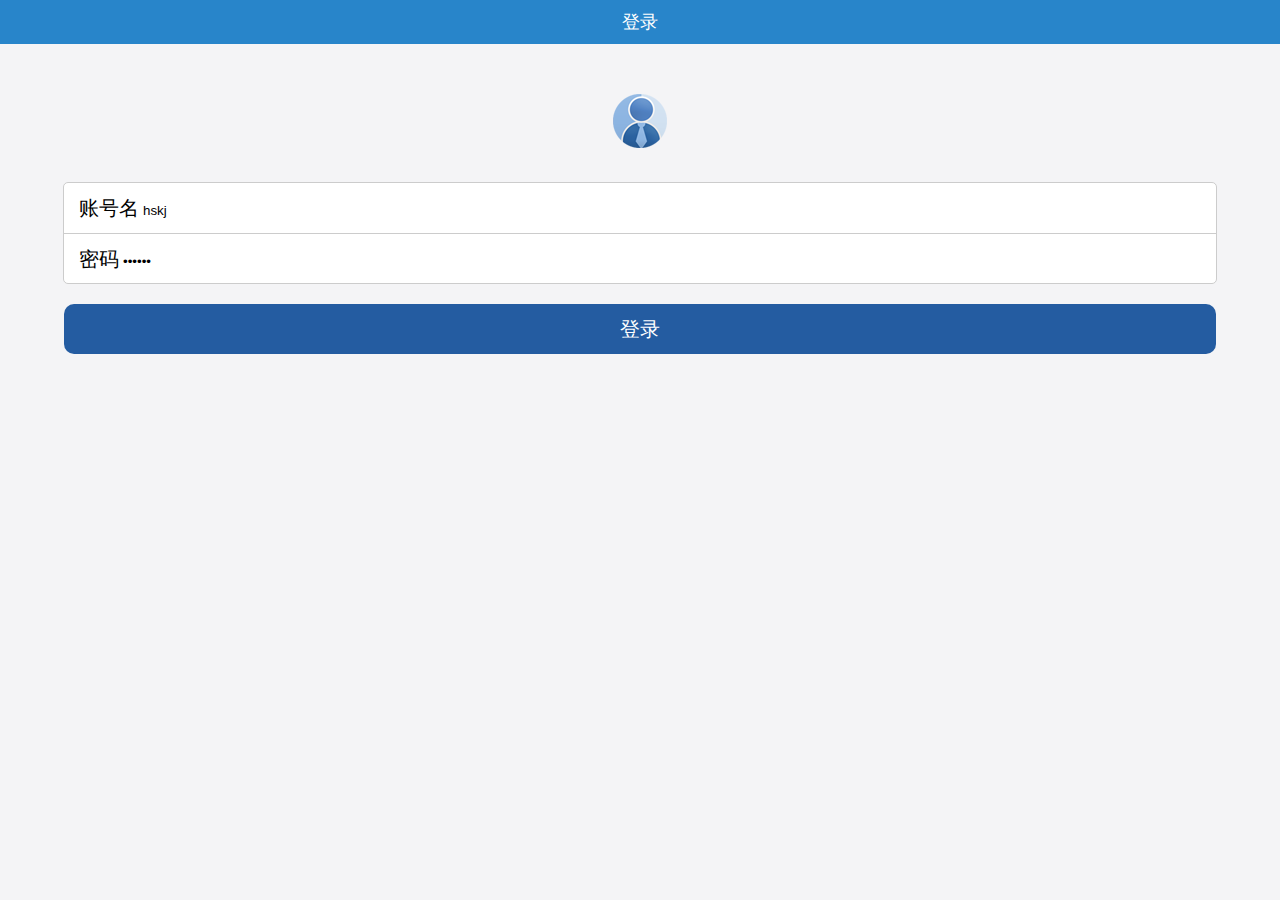
<file: index.html>
<!DOCTYPE html>
<html lang="en">
<head>
    <meta charset="UTF-8" name="viewport" content="width=device-width,initial-scale=1,user-scalable=no">
    <!--用来显示网头部的文字信息的标签-->
    <title>李志强</title>
    <!--link标签用来链接外部资源的标签-->
    <link rel="short icon" href="Resource/icon.png">

    <link rel="stylesheet" href="ExternalStyle.css">

    <script type="text/javascript" src="CommonMethod.js"></script>

    <style>
        .L_second_div{
            text-align: center;
        }
        .L_head_img{
            margin-top: 50px;
        }

        .L_form_div{
            width: 90%;
            background: white;
            margin: 0 auto;
            border: 1px solid #cccccc;
            border-radius: 5px;
            height: 100px;
            margin-top: 30px;
        }

        .L_form_div div span{

            font-size: 20px;
            padding-left: 15px;
            line-height: 50px;
        }

        .L_account_div{
            height: 50px;
            border-bottom: 1px solid #cccccc;
        }

        input{
            outline: medium;
            background-color: transparent;
            border: 0;
        }

        .L_login_btn_div{
            height: 50px;
            background: rgb(36,92,161);
            width: 90%;
            border-radius: 10px;
            margin: 20px auto;
            text-align: center;
        }

        .L_login_btn_div input{
            line-height: 50px;
            font-size: 20px;
            color: white;
        }

    </style>
</head>
<body>
<header class="DS_header">
    <!--用来显示少量的文字信息-->
    <span>登录</span>
</header>
<!--第二部分-->

<div class="L_second_div">
    <img class="L_head_img" src="Resource/head.png">

</div>

<!--第三部分-->
<form action="">
    <div class="L_form_div">
        <div class="L_account_div">
            <span>账号名</span>
            <input type="text" name="account" id="L_account" value="hskj"><br>
        </div>
        <div>
            <span>密码</span>
            <input type="password" name="password" id="L_pwd" value="123456"><br>
        </div>
    </div>


<div class="L_login_btn_div">
    <input type="button" value="登录" id="L_btn">

</div>

</form>

<script>
    var btn = document.querySelector("#L_btn");
    btn.onclick=function () {

        var useName=encodeURIComponent(document.querySelector("#L_account").value);
        var pwd=encodeURIComponent(document.querySelector("#L_pwd").value);

        var par = "username=" + useName + "&pwd="+ pwd;

        var str=requestMethod('post','login',par, function (str){
            if(str == "登录成功"){
                location.href="DropletService.html";
            }else{
                alert(str);
            }
        });




            }






    //     var useName=document.querySelector("#L_account").value;
    //     var pwd=document.querySelector("#L_pwd").value;
    //     if (useName=="hskj"&& pwd=="123456"){
    //         location.href="DropletService.html";
    //     }else {
    //         location.href="http://www.baidu.com";
    //     }
    //
    // }

    // function login() {
    //
    //     alert("")
    //
    // }
    //
    // var login1=function () {
    //     alert("")
    //
    // }

</script>


</body>
</html>
</file>
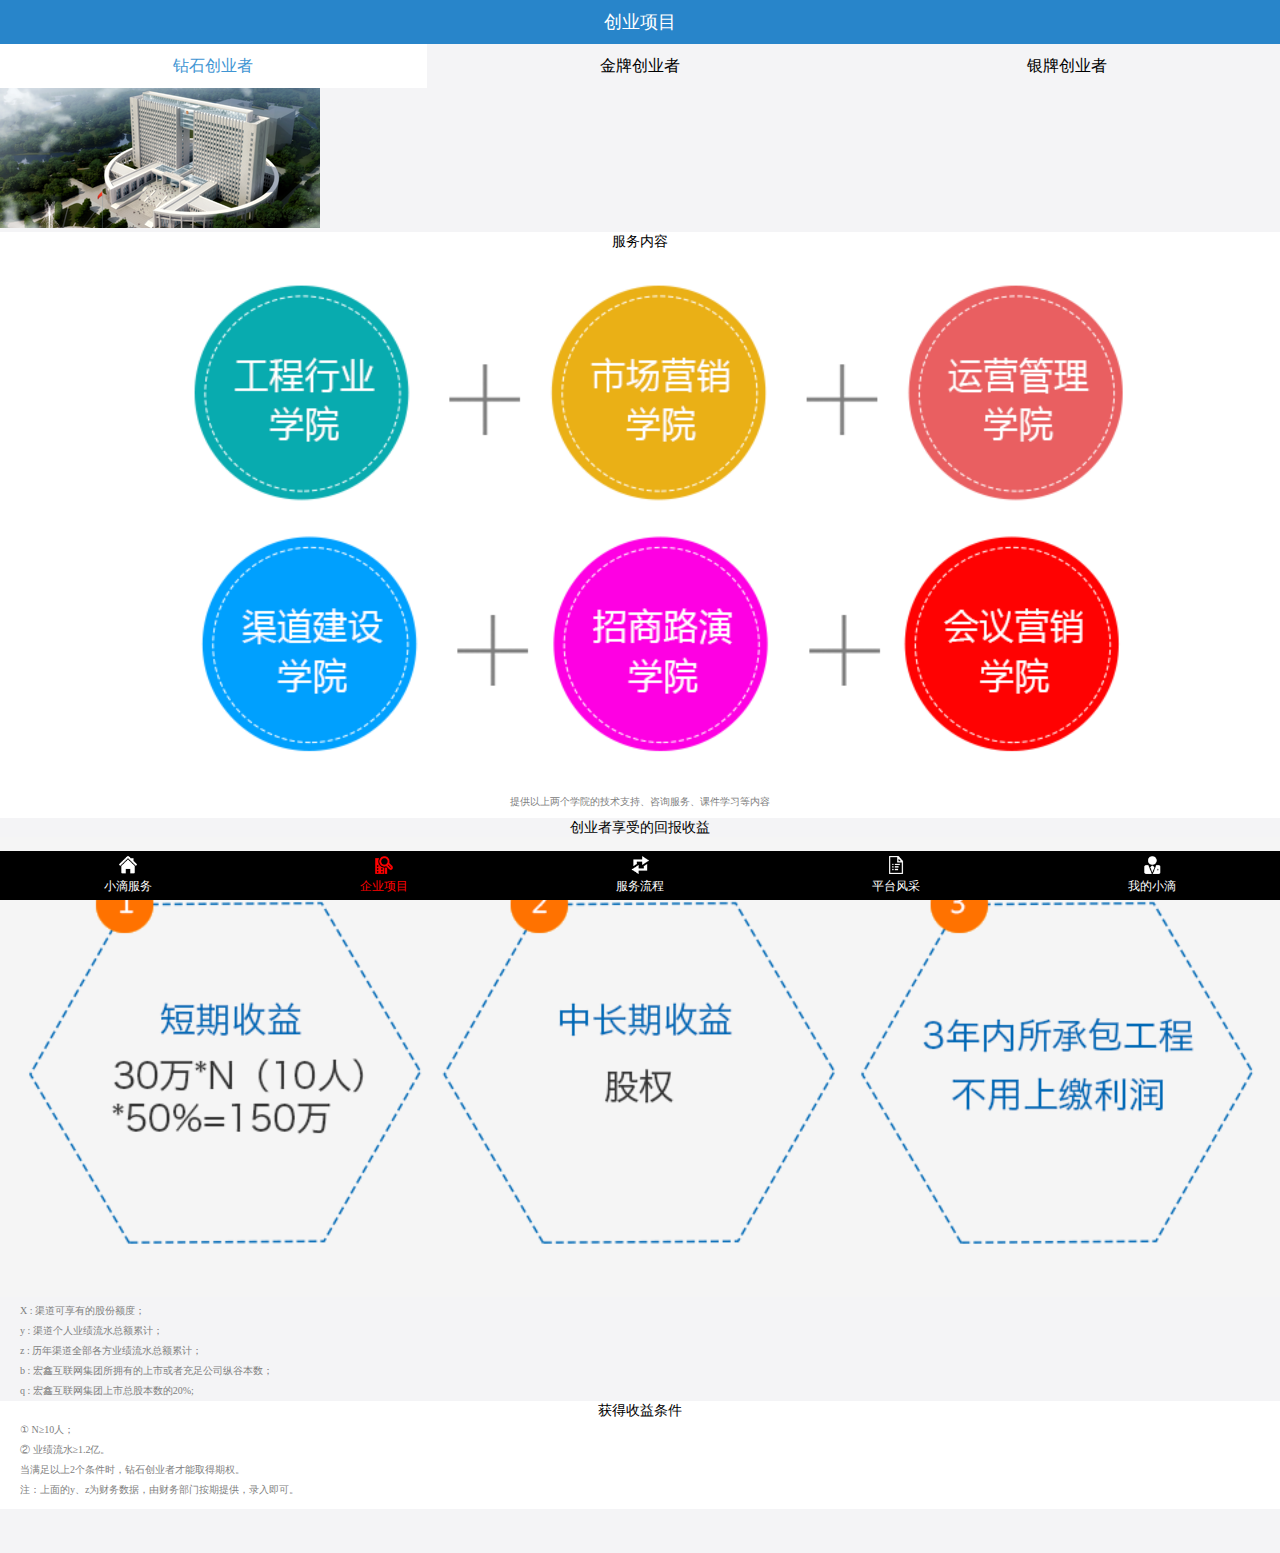
<file: BusinessProject.html>
<!DOCTYPE html>
<html lang="en">
<head>
    <meta charset="UTF-8" name="viewport" content="width=device-width,initial-scale=1,user-scalable=no">
    <!--用来显示网头部的文字信息的标签-->
    <title>李志强</title>
    <!--link标签用来链接外部资源的标签-->
    <link rel="short icon" href="Resource/icon.png">

    <link rel="stylesheet" href="ExternalStyle.css">

    <style>
        .BP_first_section{
            display: table;
            width: 100%;
            background: rgb(244, 244, 246);
            height: 44px;

            left:0;
            top: 44px;
            position: fixed;
        }

        .BP_first_section a{
            display: table-cell;
            width: 33.3%;
            text-decoration: none;

            text-align: center;
            vertical-align: middle;
        }

        .BP_first_section a span{
            color: black;
        }



        .BP_external_div{
            background: white;
            text-align: center;
            padding-bottom: 9px;
        }

        .BP_span{
            font-size: 14px;
        }

        .BP_img{
            width: 100%;
        }

        .BP_first_p{
            font-size: 10px;
            color:gray;
        }

        .BP_external_div_sec {
            text-align: center;
        }

        .BP_inner_div{
            text-align: left;
            padding-left: 20px;
            font-size: 10px;
            color: gray;
            line-height: 2em;
        }

    </style>
</head>
<body>
<header class="DS_header">
    <!--用来显示少量的文字信息-->
    <span>创业项目</span>
</header>

<section class="BP_first_section">
    <a style="background: white" href=""> <span style="color: rgb(63, 149, 211);">钻石创业者</span> </a>
    <a href="BusinessProjectGold.html"> <span>金牌创业者</span> </a>
    <a href="BusinessProjectSliver.html"> <span>银牌创业者</span> </a>
</section>

<section class="common_section">
    <img style="padding-top: 44px" src="Resource/banner2.png" alt="">
</section>

<div class="BP_external_div">
    <span class="BP_span">服务内容</span>
    <img class="BP_img" src="Resource/50w_1.png" alt="">
    <p class="BP_first_p">提供以上两个学院的技术支持、咨询服务、课件学习等内容</p>
</div>

<div class="BP_external_div_sec">
    <span class="BP_span">创业者享受的回报收益</span>
    <img class="BP_img" src="Resource/50w_2.png" alt="">
    <div class="BP_inner_div">
        <p>X : 渠道可享有的股份额度；</p>
        <p>y : 渠道个人业绩流水总额累计；</p>
        <p>z : 历年渠道全部各方业绩流水总额累计；</p>
        <p>b : 宏鑫互联网集团所拥有的上市或者充足公司纵谷本数；</p>
        <p>q : 宏鑫互联网集团上市总股本数的20%;</p>
    </div>
</div>

<div class="BP_external_div">
    <span class="BP_span">获得收益条件</span>
    <div class="BP_inner_div">
        <p>① N≥10人；</p>
        <p>② 业绩流水≥1.2亿。</p>
        <p>当满足以上2个条件时，钻石创业者才能取得期权。</p>
        <p>注：上面的y、z为财务数据，由财务部门按期提供，录入即可。</p>
    </div>
</div>


<!--h5里面新增的语义化标签,它没有特殊的意义,仅是用来增强程序的可读性-->
<footer>
    <a href="DropletService.html"> <img src="Resource/nav10.png" alt=""> <span>小滴服务</span> </a>
    <a href=""> <img src="Resource/nav21.png" alt=""> <span style="color: red">企业项目</span> </a>
    <a href="ServiceProcess.html"> <img src="Resource/nav30.png" alt=""> <span>服务流程</span> </a>
    <a href="Platform.html"> <img src="Resource/nav40.png" alt=""> <span>平台风采</span> </a>
    <a href="MyDropletService.html"> <img src="Resource/nav50.png" alt=""> <span>我的小滴</span> </a>
</footer>


</body>
</html>
</file>
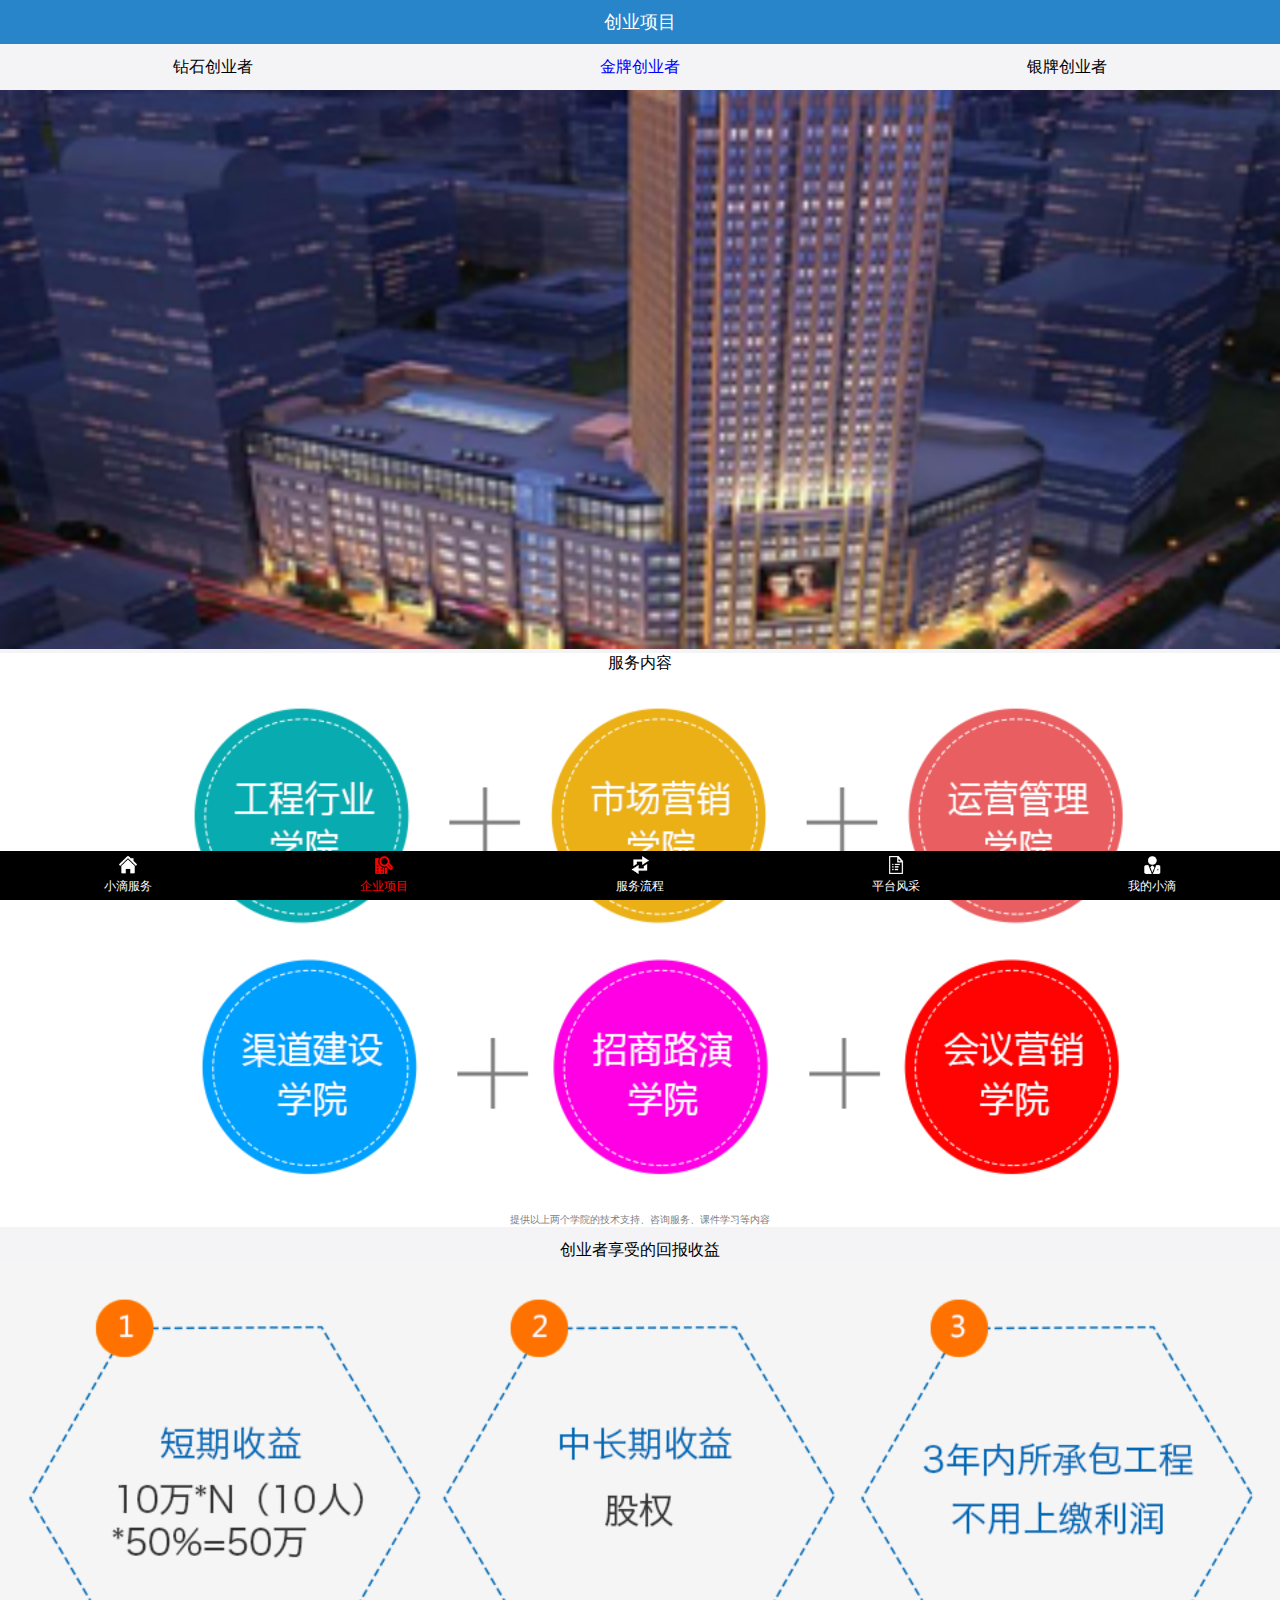
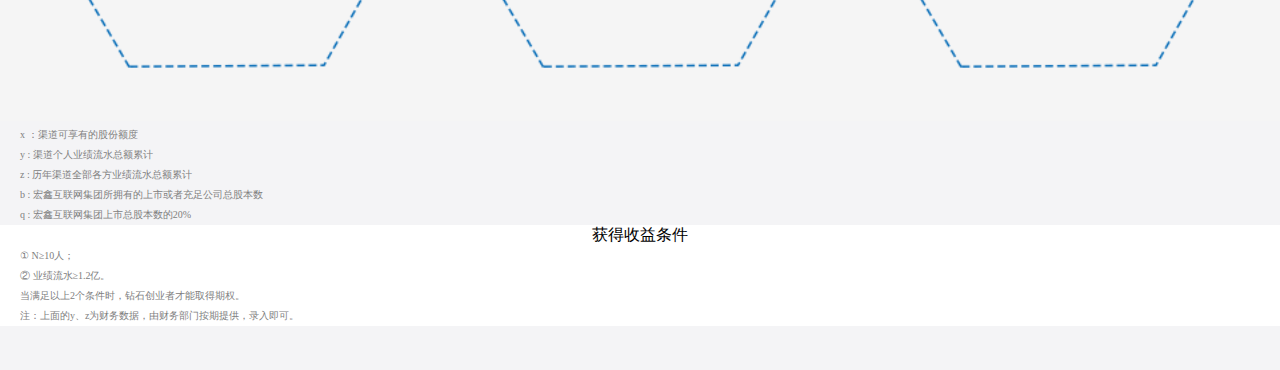
<file: BusinessProjectGold.html>
<!DOCTYPE html>
<html lang="en">
<head>
    <meta charset="UTF-8" name="viewport"
          content="width=device-width, initial-scale=1, user-scalable=no">

    <title>李志强</title>
    <!--加载外部资源用的标签-->
    <!--相对路径、绝对路径-->
    <link rel="short icon" href="Resource/icon.png">

    <!--stylesheet用来加载外部样式表-->
    <link rel="stylesheet" href="ExternalStyle.css">

    <style>
        .BPG_first_section{
            display: table;
            width: 100%;
            background: rgb(244, 244, 246);
            height: 45px;

            left: 0;
            top: 45px;

            position: fixed;
        }

        .BPG_first_section a{
            display: table-cell;
            width: 33.3%;

            text-decoration: none;
            text-align: center;
            vertical-align: middle;

        }
        .BPG_first_section a span{
            color: black;
        }

        .BPG_first_div span{
            background: white;
            display: block;
            text-align: center;
        }
        .BPG_first_div img{
            width: 100%;
        }

        .BPG_second_div{
            margin-top: 18px;
        }
        .BPG_second_div img{
            width: 100%;
        }

        .BPG_inner_div{
            text-align: left;
            padding-left: 20px;
            font-size: 10px;
            color: gray;
            line-height: 2em;
        }

        .BPG_third_div{
            background: white;
            text-align: center;
        }


    </style>
</head>
<body>

<!--第一部分-->
<header class="DS_header">
    <span>创业项目</span>
</header>

<!--第二部分-->
<section class="BPG_first_section">
    <a href="BusinessProject.html"><span>钻石创业者</span></a>
    <a href="BusinessProjectGod.html"><span style="color: blue">金牌创业者</span></a>
    <a href="BusinessProjectSliver.html"><span>银牌创业者</span></a>
</section>

<!--第三部分-->
<section class="BPG_second_section">
    <img style="width: 100%; padding-top: 45px" src="Resource/banner21.png" alt="">
</section>

<div class="BPG_first_div">
    <span>服务内容</span>
    <img src="Resource/30w_1.png" alt="">
    <span style="font-size: 10px; color: gray; margin: -5px;">提供以上两个学院的技术支持、咨询服务、课件学习等内容</span>
</div>

<div  class="BPG_second_div">
    <span style="text-align: center; display: block">创业者享受的回报收益</span>
    <img src="Resource/30w_2.png" alt="">
    <div class="BPG_inner_div">
        <p>x ：渠道可享有的股份额度</p>
        <p>y : 渠道个人业绩流水总额累计</p>
        <p>z : 历年渠道全部各方业绩流水总额累计</p>
        <p>b : 宏鑫互联网集团所拥有的上市或者充足公司总股本数</p>
        <p>q : 宏鑫互联网集团上市总股本数的20%</p>
    </div>
</div>

<div class="BPG_third_div">
    <span>获得收益条件</span>
    <div class="BPG_inner_div">
        <p>① N≥10人；</p>
        <p>② 业绩流水≥1.2亿。</p>
        <p>当满足以上2个条件时，钻石创业者才能取得期权。</p>
        <p>注：上面的y、z为财务数据，由财务部门按期提供，录入即可。</p>
    </div>
</div>


<!--第四部分-->
<footer>
    <a href="DropletService.html">
        <img src="Resource/nav10.png" alt="">
        <span>小滴服务</span>
    </a>
    <a href="BusinessProject.html">
        <img src="Resource/nav21.png" alt="">
        <span style="color: red">企业项目</span>
    </a>
    <a href="ServiceProcess.html">
        <img src="Resource/nav30.png" alt="">
        <span>服务流程</span>
    </a>
    <a href="Platform.html">
        <img src="Resource/nav40.png" alt="">
        <span>平台风采</span>
    </a>
    <a href="MyDroplet.html">
        <img src="Resource/nav50.png" alt="">
        <span>我的小滴</span>
    </a>

</footer>

</body>
</html>
</file>
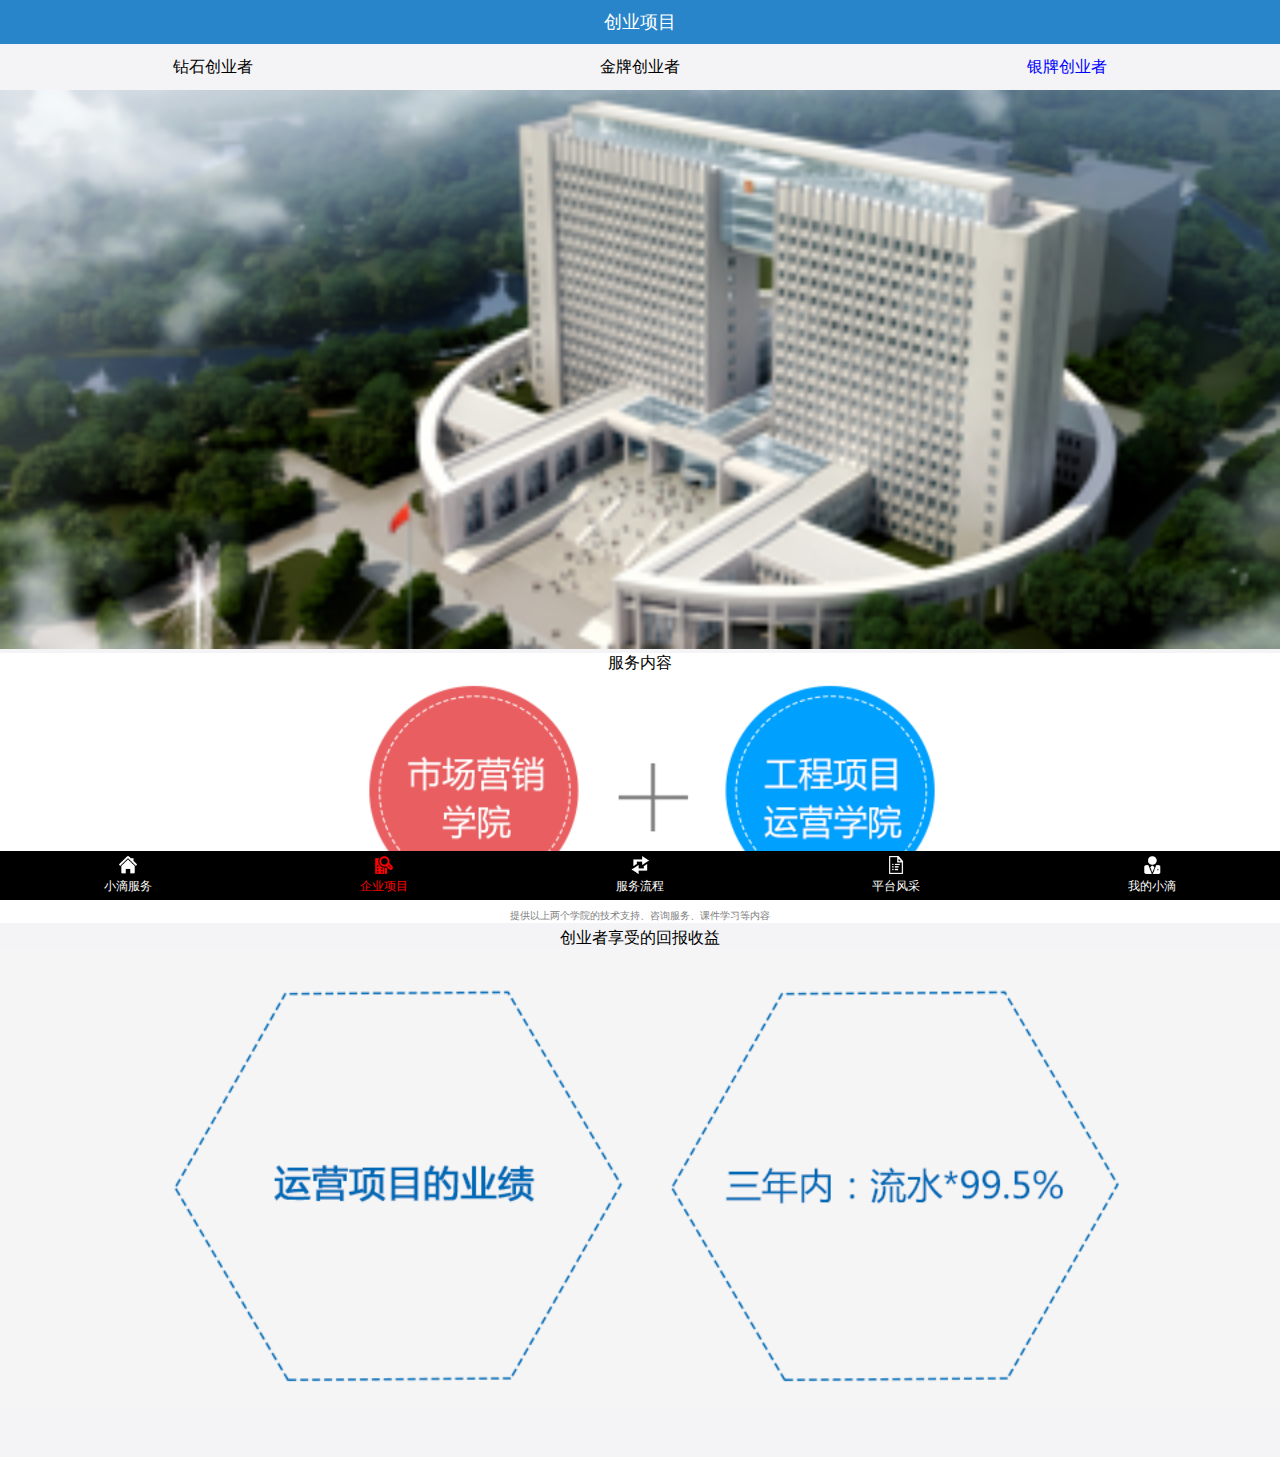
<file: BusinessProjectSliver.html>
<!DOCTYPE html>
<html lang="en">
<head>
    <meta charset="UTF-8" name="viewport"
          content="width=device-width, initial-scale=1, user-scalable=no">

    <title>李志强</title>
    <!--加载外部资源用的标签-->
    <!--相对路径、绝对路径-->
    <link rel="short icon" href="Resource/icon.png">

    <!--stylesheet用来加载外部样式表-->
    <link rel="stylesheet" href="ExternalStyle.css">

    <style>
        .BPS_first_section{
            display: table;
            width: 100%;
            background: rgb(244, 244, 246);
            height: 45px;

            left: 0;
            top: 45px;

            position: fixed;
        }

        .BPS_first_section a{
            display: table-cell;
            width: 33.3%;

            text-decoration: none;
            text-align: center;
            vertical-align: middle;

        }
        .BPS_first_section a span{
            color: black;
        }

        .BPS_first_div span{
            background: white;
            display: block;
            text-align: center;
        }
        .BPS_first_div img{
            width: 100%;
        }

        .BPS_second_div{
            margin-top: 10px;
        }

        .BPS_second_div span{
            display: block;
            text-align: center;
        }
        .BPS_second_div img{
            width: 100%;
        }

    </style>
</head>
<body>

<!--第一部分-->
<header class="DS_header">
    <span>创业项目</span>
</header>

<!--第二部分-->
<section class="BPS_first_section">
    <a href="BusinessProject.html"><span >钻石创业者</span></a>
    <a href="BusinessProjectGod.html"><span>金牌创业者</span></a>
    <a href="BusinessProjectSliver.html"><span style="color: blue">银牌创业者</span></a>
</section>

<!--第三部分-->
<section class="BPS_second_section">
    <img style="width: 100%; padding-top: 45px" src="Resource/banner2.png" alt="">
</section>

<div class="BPS_first_div">
    <span>服务内容</span>
    <img src="Resource/10w_1.png" alt="">
    <span style="font-size: 10px; color: gray; margin: -5px;">提供以上两个学院的技术支持、咨询服务、课件学习等内容</span>
</div>

<div  class="BPS_second_div">
    <span style="text-align: center; display: block">创业者享受的回报收益</span>
    <img src="Resource/10w_2.png" alt="">
</div>



<!--第四部分-->
<footer>
    <a href="DropletService.html">
        <img src="Resource/nav10.png" alt="">
        <span>小滴服务</span>
    </a>
    <a href="BusinessProject.html">
        <img src="Resource/nav21.png" alt="">
        <span style="color: red">企业项目</span>
    </a>
    <a href="ServiceProcess.html">
        <img src="Resource/nav30.png" alt="">
        <span>服务流程</span>
    </a>
    <a href="Platform.html">
        <img src="Resource/nav40.png" alt="">
        <span>平台风采</span>
    </a>
    <a href="MyDroplet.html">
        <img src="Resource/nav50.png" alt="">
        <span>我的小滴</span>
    </a>

</footer>

</body>
</html>
</file>
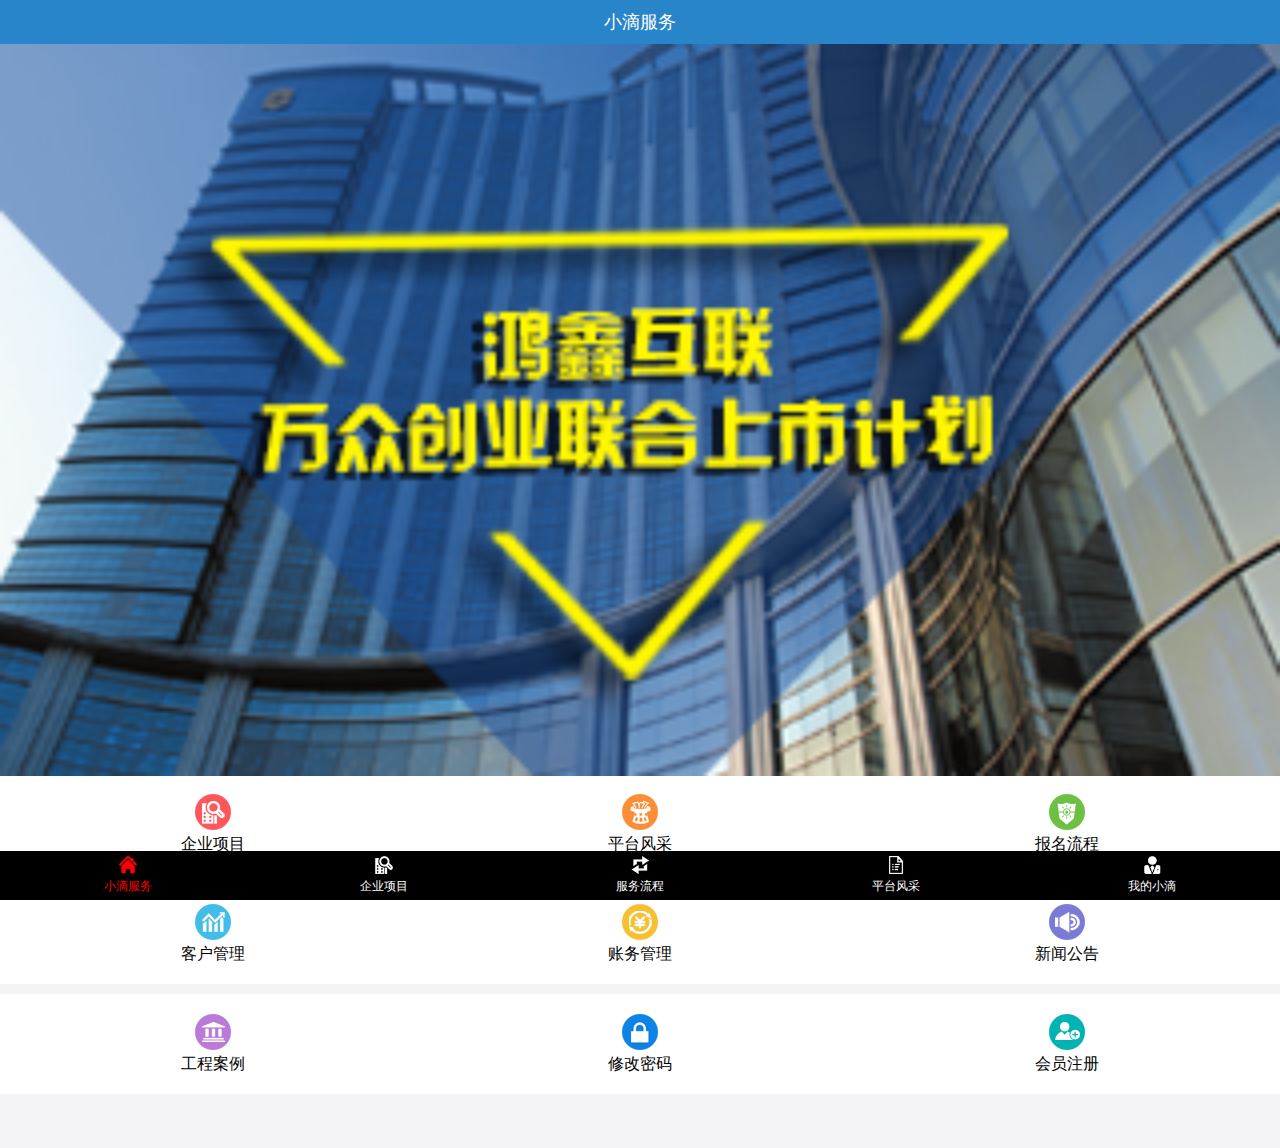
<file: DropletService.html>
<!DOCTYPE html>

<html lang="en">
<head>
    <meta charset="UTF-8" name="viewport" content="width=
    device-width,initial-scale=1,uses-scalable=no">
    <title>李志强</title>
    <link rel="stylesheet" href="ExternalStyle.css">
    <link rel="short icon" href="Resource/icon.png">

    <style>

        /*成行标签display: table；width：需求值*/
        ul{
            display: table;
            width: 100%;
            background: white;
            height: 100px;
            margin-bottom: 10px;
        }

        li{
            display: table-cell;
            width: 33.3%;
            text-align: center;
            vertical-align: middle;
        }

        .DS_second_section img{
            margin-bottom: -6px;
        }

        ul li span{
            display: block;
        }


    </style>

</head>
<body>


<!--第一部分-->
<header class="DS_header">
    <span>小滴服务</span>
</header>

<!--第二部分-->
<section class="DS_second_section">
    <img src="Resource/banner-1.png" alt="请检查你的网络">

</section>

<!--第三部分-->
<section>
    <ul>
        <li>
            <img src="Resource/index1.png" alt="">
            <span>企业项目</span>
        </li>
        <li>
            <img src="Resource/index2.png" alt="">
            <span>平台风采</span>
        </li>
        <li>
            <img src="Resource/index3.png" alt="">
            <span>报名流程</span>
        </li>
    </ul>

    <ul>
        <li>
            <img src="Resource/index4.png" alt="">
            <span>客户管理</span>
        </li>
        <li>
            <img src="Resource/index5.png" alt="">
            <span>账务管理</span>
        </li>
        <li>
            <img src="Resource/index6.png" alt="">
            <span>新闻公告</span>
        </li>
    </ul>

    <ul>
        <li>
            <img src="Resource/index7.png" alt="">
            <span>工程案例</span>
        </li>
        <li>
            <img src="Resource/index8.png" alt="">
            <span>修改密码</span>
        </li>
        <li>
            <img src="Resource/index9.png" alt="">
            <span>会员注册</span>
        </li>
    </ul>


</section>

<!--第四部分-->
<footer>
    <a href="">
        <img src="Resource/nav11.png" alt="">
        <span style="color: red">小滴服务</span>
    </a>
    <a href="BusinessProject.html">
        <img src="Resource/nav20.png" alt="">
        <span>企业项目</span>
    </a>
    <a href="ServiceProcess.html">
        <img src="Resource/nav30.png" alt="">
        <span>服务流程</span>
    </a>
    <a href="Platform.html">
        <img src="Resource/nav40.png" alt="">
        <span>平台风采</span>
    </a>
    <a href="MyDropletService.html">
        <img src="Resource/nav50.png" alt="">
        <span>我的小滴</span>
    </a>

</footer>



</body>
</html>
</file>
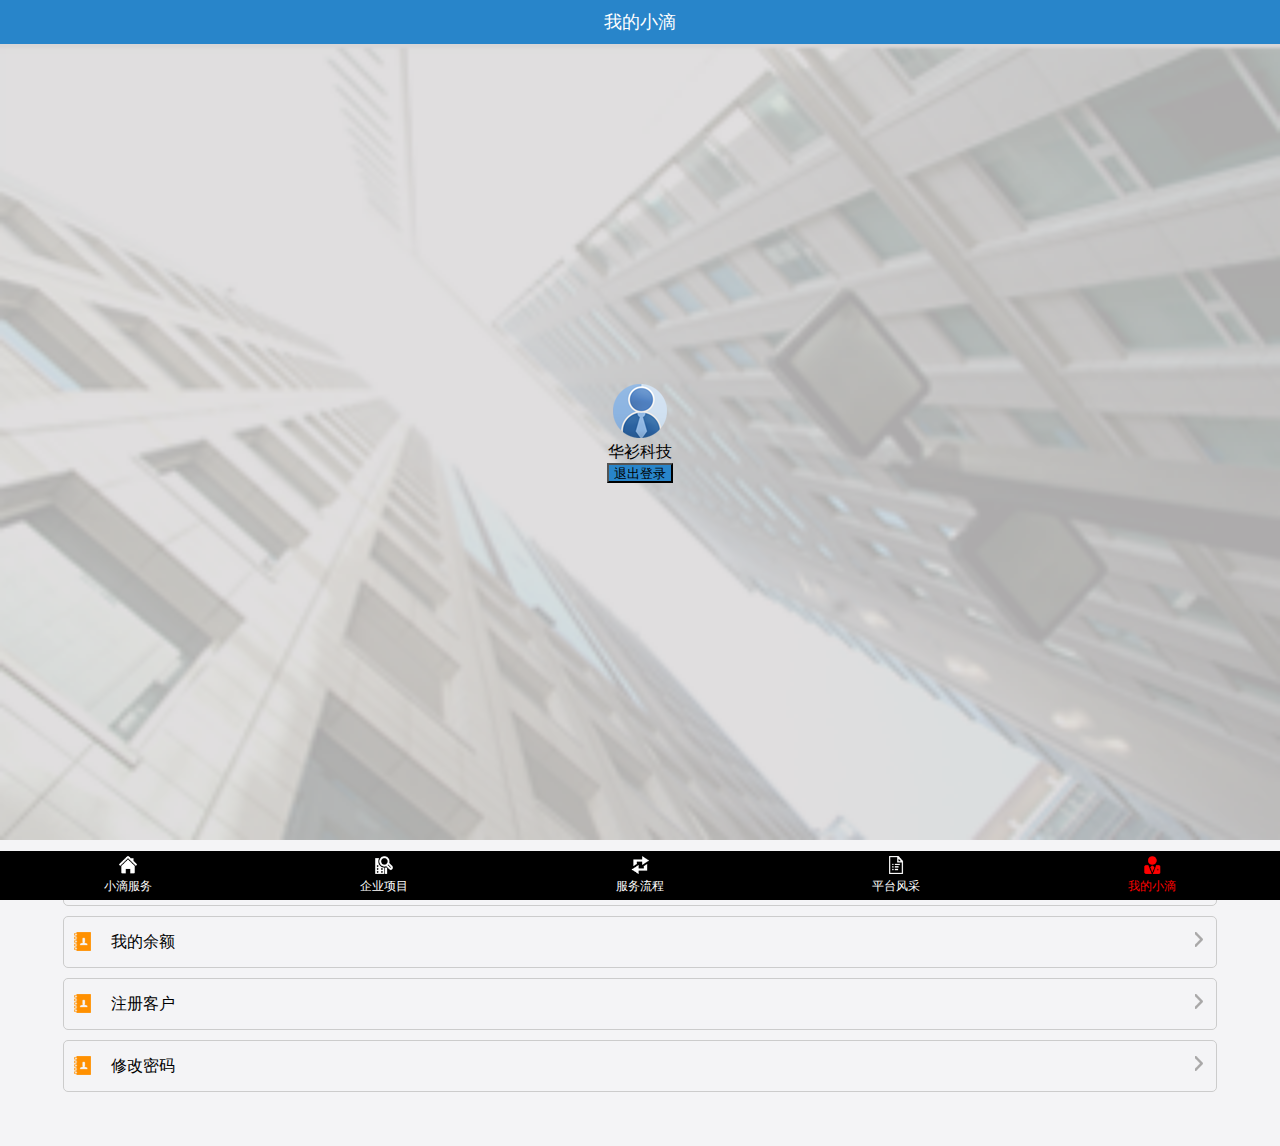
<file: MyDropletService.html>
<!DOCTYPE html>
<html lang="en">
<head>
    <meta charset="UTF-8" name="viewport" content="width=
    device-width,initial-scale=1,uses-scalable=no">
    <title>李志强</title>
    <link rel="stylesheet" href="ExternalStyle.css">
    <link rel="short icon" href="Resource/icon.png">

    <style>

        .MD_external_div{
            position: relative;
        }

        .MD_external_div .MD_bg_img{
            width: 100%;
        }

        .MD_inner_div{
            position: absolute;

            left: 50%;
            top: 50%;
            width: 66px;
            height: 76px;

            margin-left: -33px;
            margin-top: -60px;

            text-align: center;
        }

        button{
            background: rgb(40,133,202);
            width: 66px;
            height: 20px;
        }

        .MD_third_div{
            border:1px solid #cccccc;
            width: 90%;

            margin: 10px auto;
            border-radius:5px;

            height: 50px;
            line-height:50px;
        }

        .MD_left_img{
            float: left;
            margin-left: 10px;
            margin-top: 15px;
            margin-right: 20px;
        }

        .MD_right_img{
            float: right;
            margin-right: 10px;
            margin-top: 15px;
        }

    </style>

</head>
<body>

<!--第一部分-->
<header class="DS_header">
    <span>我的小滴</span>
</header>

<!--第二部分-->
<div class="MD_external_div">
    <img class="MD_bg_img" src="Resource/banner5.png">
    <div class="MD_inner_div">
        <img class="MD_head_img" src="Resource/head.png">
        <span>华衫科技</span>
        <button onclick="exitLogin()">退出登录</button>

        <script>
            function exitLogin() {

                location.href="index.html";
            }
        </script>


    </div>
</div>

<!--第三部分-->
<div class="MD_third_div">
    <img class="MD_left_img" src="Resource/gr_1.png">
    <span>我的客户</span>
    <img class="MD_right_img" src="Resource/jt.png">
</div>
<div class="MD_third_div">
    <img class="MD_left_img" src="Resource/gr_1.png">
    <span>我的余额</span>
    <img class="MD_right_img" src="Resource/jt.png">
</div>
<div class="MD_third_div">
    <img class="MD_left_img" src="Resource/gr_1.png">
    <span>注册客户</span>
    <img class="MD_right_img" src="Resource/jt.png">
</div>
<div class="MD_third_div">
    <img class="MD_left_img" src="Resource/gr_1.png">
    <span>修改密码</span>
    <img class="MD_right_img" src="Resource/jt.png">
</div>

<!--第四部分-->
<footer>
    <a href="DropletService.html">
        <img src="Resource/nav10.png" alt="">
        <span>小滴服务</span>
    </a>
    <a href="BusinessProject.html">
        <img src="Resource/nav20.png" alt="">
        <span>企业项目</span>
    </a>
    <a href="ServiceProcess.html">
        <img src="Resource/nav30.png" alt="">
        <span>服务流程</span>
    </a>
    <a href="Platform.html">
        <img src="Resource/nav40.png" alt="">
        <span>平台风采</span>
    </a>
    <a href="">
        <img src="Resource/nav51.png" alt="">
        <span style="color: red">我的小滴</span>
    </a>

</footer>


</body>
</html>
</file>
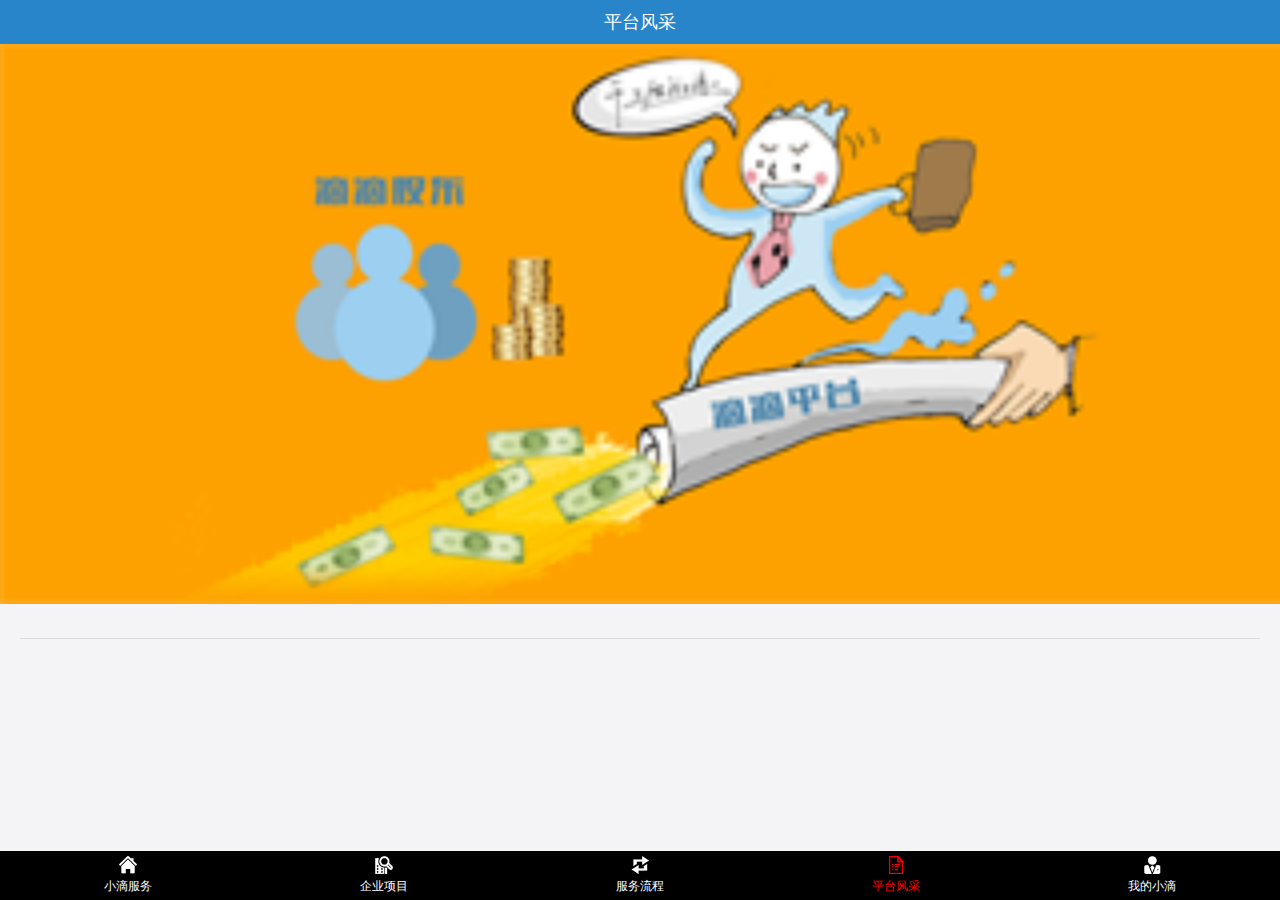
<file: Platform.html>
<!DOCTYPE html>
<html lang="en">
<head>
    <meta charset="UTF-8" name="viewport" content="width=
    device-width,initial-scale=1,uses-scalable=no">
    <title>李志强</title>
    <link rel="stylesheet" href="ExternalStyle.css">
    <link rel="short icon" href="Resource/icon.png">
    <script type="text/javascript" src="CommonMethod.js"></script>

    <style>
        article{
            margin: 20px;
        }

        h3{
            color: red;
            font-size: 18px;
            border-bottom:1px solid #dddddd ;
            padding-bottom: 10px;
         }

        h4{
            font-size: 14px;
        }

        article p{
            font-size: 12px;
            text-indent: 2em;
            line-height: 2em;
        }

    </style>

</head>
<body>

<!--第一部分-->
<header class="DS_header">
    <span>平台风采</span>
</header>

<!--第二部分-->
<section class="DS_second_section">
    <img src="Resource/banner4.png" alt="请检查你的网络">

</section>

<!--第三部分-->
<article>
    <h3 id="title"></h3>
    <h4 id="subTitle"></h4>
    <!--<p>-->
        <!--华杉科技（北京）有限公司一直秉承“在高薪和经验的路上，我们只做行业第一”　,致力于为整个互联网科技行业输送高级技术人才、做好每一款外包项目。-->
    <!--</p><p>-->
        <!--华杉科技（北京）有限公司是一家既专注于培养高级IT技术人才，为学员提供定制化IT职业规划方案及意见咨询服务，又是国内领先的智能手机软件外包服务商。公司由原东方爱智技术总监，原58同城技术总监，河南大学软件学院优秀毕业生共同创立。-->
    <!--</p><p>-->
        <!--华杉科技（北京）有限公司拥有业内知名的教研团队和雄厚的课程研发能力，课程的快速迭代时刻紧跟当今较为流行的前沿技术、不同行业的外包项目作为支撑，强有力的保证了学员的核心竞争力。强竞争力的一线技术人员和完善的外包服务流程充分保证了每一款项目的顺利执行。-->
    <!--</p>-->

    <p id="info"></p>

</article>

<script>

    // //第一步创建请求对象
    // var xhr=new XMLHttpRequest();
    // //第二步建立与服务端的lian接
    // xhr.open('get','https://mockapi.eolinker.com/2ZhGVxjacb39010e6753bd9c02ee803e6e3bfeab6e8007c/aboutus');
    // //设置头信息，让数据以表单的形式传递
    // xhr.setRequestHeader("content-type","application/x-www-form-urlencoded")
    //
    //
    // //第三步：向服务端发送请求
    // xhr.send();
    //
    // // 第四步：接受服务端返回的数据
    // xhr.onreadystatechange = function () {
    //
    //     //xhr.readyState == 4 完成
    //     //xhr.status == 200 成功
    //     if (xhr.readyState == 4 && xhr.status == 200){
    //         var responseData = JSON.parse(xhr.responseText);
    //         var obj = responseData.data;

    requestMethod('get','aboutus',"",function (returnStr) {
        var h3 = document.getElementById("title");
        var h4 = document.getElementById("subTitle");
        var p = document.getElementById("info");

        h3.innerHTML= returnStr.title;
        h4.innerHTML= returnStr.subTitle;
        p.innerHTML=returnStr.info;


    });







</script>


<!--第四部分-->
<footer>
    <a href="DropletService.html">
        <img src="Resource/nav10.png" alt="">
        <span>小滴服务</span>
    </a>
    <a href="BusinessProject.html">
        <img src="Resource/nav20.png" alt="">
        <span>企业项目</span>
    </a>
    <a href="ServiceProcess.html">
        <img src="Resource/nav30.png" alt="">
        <span>服务流程</span>
    </a>
    <a href="">
        <img src="Resource/nav41.png" alt="">
        <span style="color: red">平台风采</span>
    </a>
    <a href="MyDropletService.html">
        <img src="Resource/nav50.png" alt="">
        <span>我的小滴</span>
    </a>

</footer>

</body>
</html>
</file>
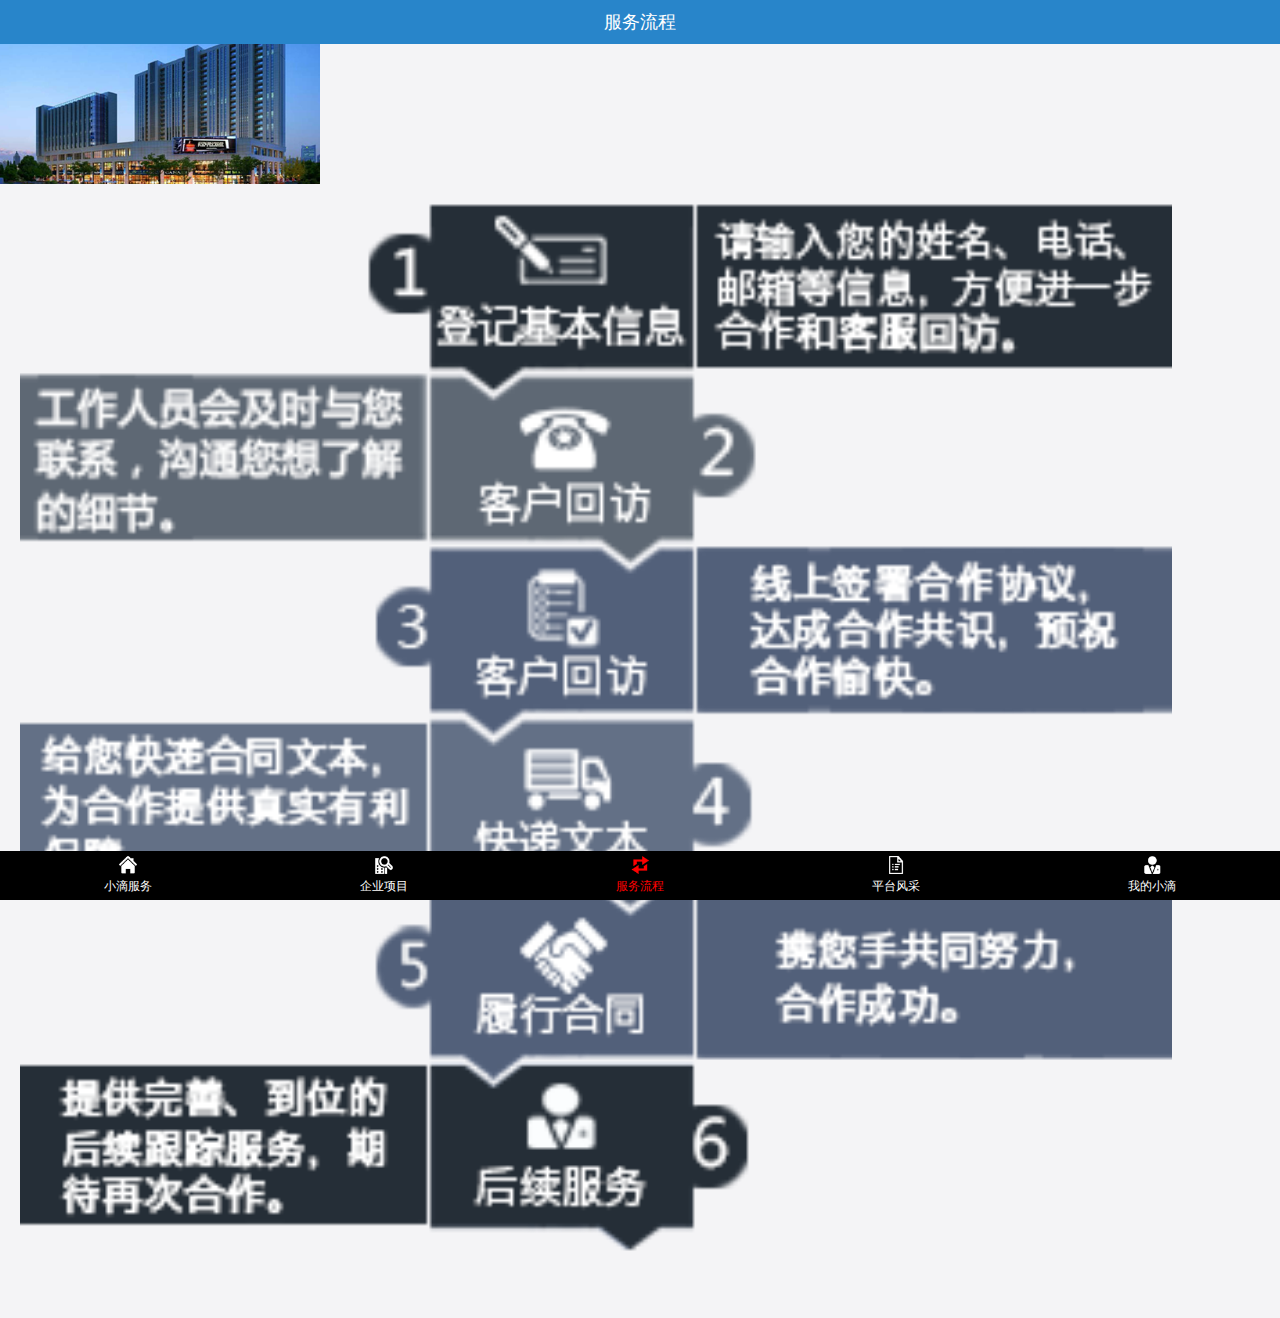
<file: ServiceProcess.html>
<!DOCTYPE html>
<html lang="en">
<head>
    <meta charset="UTF-8" name="viewport" content="width=device-width,initial-scale=1,user-scalable=no">
    <!--用来显示网头部的文字信息的标签-->
    <title>李志强</title>
    <!--link标签用来链接外部资源的标签-->
    <link rel="short icon" href="Resource/icon.png">

    <link rel="stylesheet" href="ExternalStyle.css">
</head>
<body>

<!--h5里面新增的语义化标签,它没有特殊的意义,仅是用来增强程序的可读性-->
<header class="DS_header">
    <!--用来显示少量的文字信息-->
    <span>服务流程</span>
</header>

<section class="common_section">
    <img src="Resource/banner3.png" alt="">
</section>

<section>
    <img style="margin: 10px 20px; width: 90%" src="Resource/process.png" alt="">
</section>


<!--h5里面新增的语义化标签,它没有特殊的意义,仅是用来增强程序的可读性-->
<footer>
    <a href="DropletService.html"> <img src="Resource/nav10.png" alt=""> <span>小滴服务</span> </a>
    <a href="BusinessProject.html"> <img src="Resource/nav20.png" alt=""> <span>企业项目</span> </a>
    <a href=""> <img src="Resource/nav31.png" alt=""> <span style="color: red">服务流程</span> </a>
    <a href="Platform.html"> <img src="Resource/nav40.png" alt=""> <span>平台风采</span> </a>
    <a href="MyDropletService.html"> <img src="Resource/nav50.png" alt=""> <span>我的小滴</span> </a>
</footer>

</body>
</html>
</file>
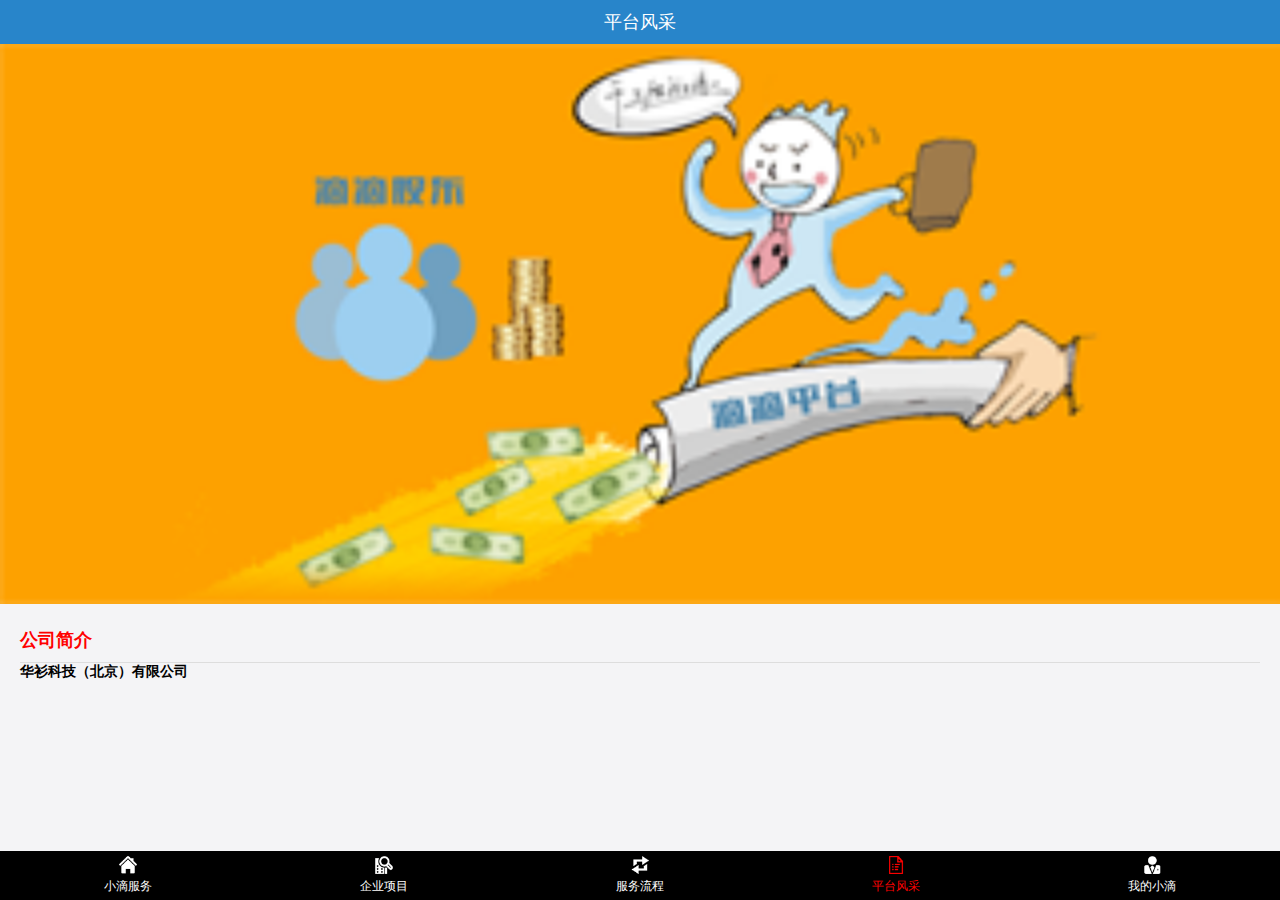
<file: test.html>
<!DOCTYPE html>
<html lang="en">
<head>
    <meta charset="UTF-8" name="viewport" content="width=
    device-width,initial-scale=1,uses-scalable=no">
    <title>李志强</title>
    <link rel="stylesheet" href="ExternalStyle.css">
    <link rel="short icon" href="Resource/icon.png">

    <style>
        article{
            margin: 20px;
        }

        h3{
            color: red;
            font-size: 18px;
            border-bottom:1px solid #dddddd ;
            padding-bottom: 10px;
        }

        h4{
            font-size: 14px;
        }

        article p{
            font-size: 12px;
            text-indent: 2em;
            line-height: 2em;
        }

    </style>

</head>
<body onload="s()">

<!--第一部分-->
<header class="DS_header">
    <span>平台风采</span>
</header>

<!--第二部分-->
<section class="DS_second_section">
    <img src="Resource/banner4.png" alt="请检查你的网络">

</section>

<!--第三部分-->
<article>
    <h3>公司简介</h3>
    <h4>华衫科技（北京）有限公司</h4>
    <!--<p>-->
    <!--华杉科技（北京）有限公司一直秉承“在高薪和经验的路上，我们只做行业第一”　,致力于为整个互联网科技行业输送高级技术人才、做好每一款外包项目。-->
    <!--</p><p>-->
    <!--华杉科技（北京）有限公司是一家既专注于培养高级IT技术人才，为学员提供定制化IT职业规划方案及意见咨询服务，又是国内领先的智能手机软件外包服务商。公司由原东方爱智技术总监，原58同城技术总监，河南大学软件学院优秀毕业生共同创立。-->
    <!--</p><p>-->
    <!--华杉科技（北京）有限公司拥有业内知名的教研团队和雄厚的课程研发能力，课程的快速迭代时刻紧跟当今较为流行的前沿技术、不同行业的外包项目作为支撑，强有力的保证了学员的核心竞争力。强竞争力的一线技术人员和完善的外包服务流程充分保证了每一款项目的顺利执行。-->
    <!--</p>-->

    <p id="str"></p>

</article>

<script>

    function s() {

        //第一步创建请求对象
        var xhr=new XMLHttpRequest();
        //第二步建立与服务端的lian接
        xhr.open('get','https://mockapi.eolinker.com/2ZhGVxjacb39010e6753bd9c02ee803e6e3bfeab6e8007c/aboutus');
        //设置头信息，让数据以表单的形式传递
        xhr.setRequestHeader("content-type","application/x-www-form-urlencoded")

        xhr.send();

            var responseData = JSON.parse(xhr.responseText);
            var str = responseData.data;

            document.getElementById("str").innerText = str;


    }

</script>


<!--第四部分-->
<footer>
    <a href="DropletService.html">
        <img src="Resource/nav10.png" alt="">
        <span>小滴服务</span>
    </a>
    <a href="BusinessProject.html">
        <img src="Resource/nav20.png" alt="">
        <span>企业项目</span>
    </a>
    <a href="ServiceProcess.html">
        <img src="Resource/nav30.png" alt="">
        <span>服务流程</span>
    </a>
    <a href="">
        <img src="Resource/nav41.png" alt="">
        <span style="color: red">平台风采</span>
    </a>
    <a href="MyDropletService.html">
        <img src="Resource/nav50.png" alt="">
        <span>我的小滴</span>
    </a>

</footer>

</body>
</html>
</file>
<file: ExternalStyle.css>
*{
    margin: 0;
    padding: 0;
}

body{
    background: rgb(244,244,246);

    padding-top: 44px;
    padding-bottom: 44px;
}

.DS_header{
    background: rgb(40,133,202);
    line-height: 44px;
    font-size: 18px;
    text-align: center;
    color: white;

    left: 0;
    top: 0;
    position: fixed;
    width: 100%;

    z-index: 99;
}

.DS_second_section img{
    width: 100%;
}

footer{
    display: table;
    width: 100%;
    background: black;
    height: 49px;

    left: 0;
    bottom: 0;
    position: fixed;
}

footer a {
    display: table-cell;
    width: 20%;
    text-decoration: none;
    text-align: center;
    vertical-align: middle;
}

footer a span{
    display: block;
    color: white;
    font-size: 12px;
}

footer a img{
    width: 18px;
}
</file>
